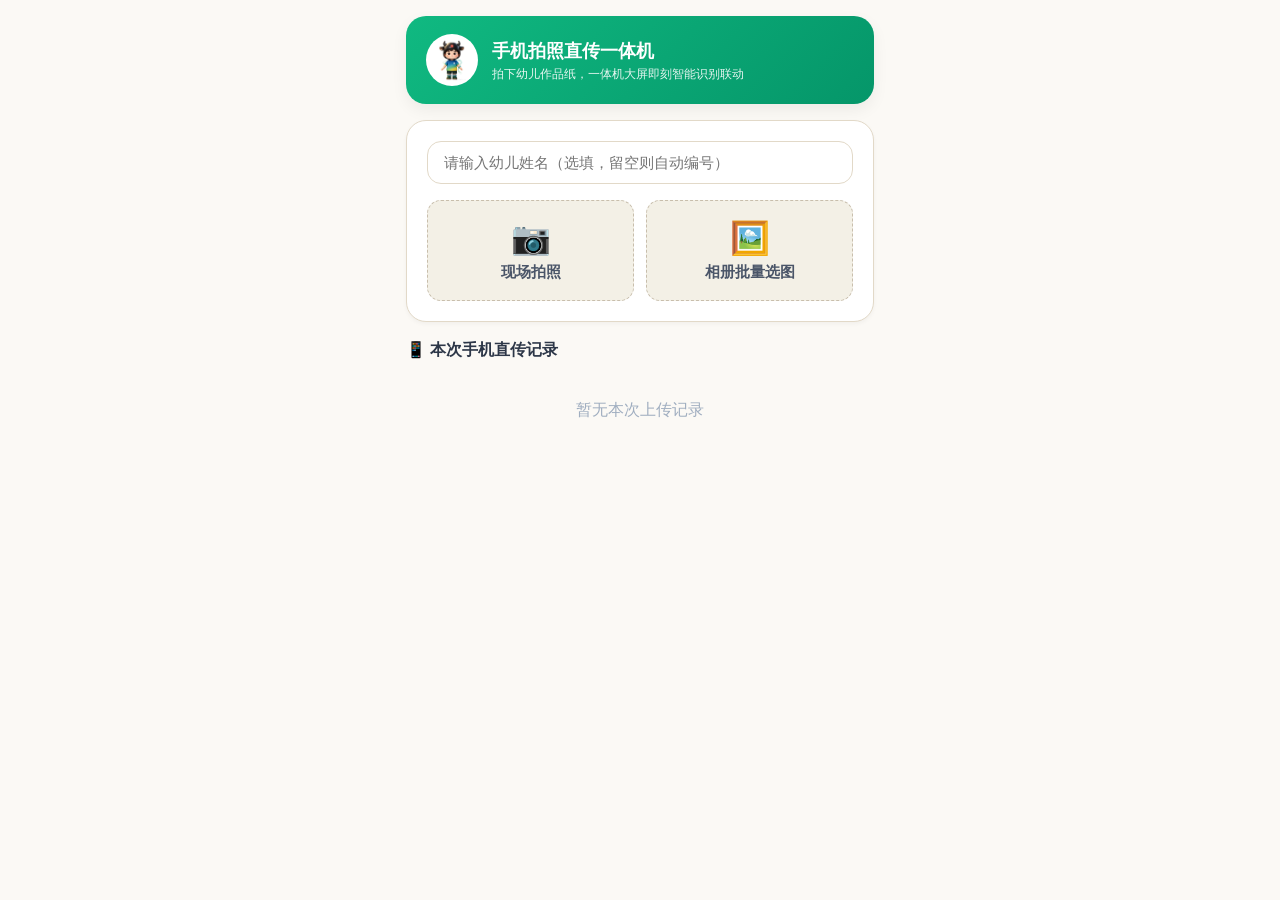
<file: 高青寻宝记_独立寻宝/mobile.html>
<!DOCTYPE html>
<html lang="zh-CN">
<head>
  <meta charset="UTF-8">
  <meta name="viewport" content="width=device-width, initial-scale=1.0, maximum-scale=1.0, user-scalable=no">
  <meta http-equiv="Cache-Control" content="no-cache, no-store, must-revalidate">
  <meta http-equiv="Pragma" content="no-cache">
  <meta http-equiv="Expires" content="0">
  <title>高青寻宝记•独立寻宝 - 手机拍照直传一体机</title>
  <link rel="stylesheet" href="css/theme.css?v=20261111_07">
  <link rel="stylesheet" href="css/mobile.css?v=20261111_07">
  <script defer src="js/api.js?v=20261111_07"></script>
  <script defer src="js/mobile.js?v=20261111_07"></script>
</head>
<body>
  <div class="mobile-container">
    <div class="mobile-header">
      <div class="mobile-header-avatar">
        <img src="assets/mascot_boy.png" alt="小高">
      </div>
      <div>
        <h2 style="font-size:18px; font-weight:800;">手机拍照直传一体机</h2>
        <p style="font-size:12px; opacity:0.9;">拍下幼儿作品纸，一体机大屏即刻智能识别联动</p>
      </div>
    </div>

    <div class="mobile-upload-card">
      <input type="text" id="child-name-input" class="input-name" placeholder="请输入幼儿姓名（选填，留空则自动编号）">

      <input type="file" id="camera-input" accept="image/*" capture="environment" style="display:none;" onchange="handleFileSelect(event)">
      <input type="file" id="album-input" accept="image/*" multiple style="display:none;" onchange="handleFileSelect(event)">

      <div class="upload-btn-row">
        <button class="btn-mobile-upload" onclick="document.getElementById('camera-input').click()">
          <span style="font-size:32px;">📷</span>
          <span>现场拍照</span>
        </button>
        <button class="btn-mobile-upload" onclick="document.getElementById('album-input').click()">
          <span style="font-size:32px;">🖼️</span>
          <span>相册批量选图</span>
        </button>
      </div>

      <div id="upload-progress-box" style="display:none;">
        <div style="font-size:13px; font-weight:600; color:#4A5568; margin-bottom:6px;" id="upload-progress-text">正在上传中...</div>
        <div class="stat-progress-bar">
          <div id="upload-progress-bar" class="stat-progress-fill" style="width:0%;"></div>
        </div>
      </div>
    </div>

    <div style="display:flex; justify-content:space-between; align-items:center;">
      <h3 style="font-size:16px; font-weight:700; color:#2D3748;">📱 本次手机直传记录</h3>
    </div>

    <div id="mobile-works-list" style="display:flex; flex-direction:column; gap:10px;"></div>
  </div>
</body>
</html>
</file>
<file: 高青寻宝记_独立寻宝/css/theme.css>
:root {
  --bg-main: #FBF9F5;
  --bg-card: #FFFFFF;
  --bg-card-subtle: #F3F0E6;
  --text-main: #2D3748;
  --text-muted: #718096;
  --text-light: #A0AEC0;
  --primary: #10B981;
  --primary-hover: #059669;
  --primary-light: #D1FAE5;
  --danger: #EF4444;
  --danger-light: #FEE2E2;
  --warning: #F59E0B;
  --warning-light: #FEF3C7;
  --accent: #3B82F6;
  --accent-light: #DBEAFE;
  --border-color: #E2D9C8;
  --radius-sm: 8px;
  --radius-md: 14px;
  --radius-lg: 20px;
  --radius-full: 9999px;
  --shadow-sm: 0 2px 4px rgba(0, 0, 0, 0.04);
  --shadow-md: 0 6px 16px rgba(0, 0, 0, 0.06);
  --shadow-lg: 0 14px 28px rgba(0, 0, 0, 0.08);
  --shadow-card: 0 4px 12px rgba(139, 115, 85, 0.08);
}

* {
  box-sizing: border-box;
  margin: 0;
  padding: 0;
  -webkit-tap-highlight-color: transparent;
}

body {
  font-family: -apple-system, BlinkMacSystemFont, "Segoe UI", Roboto, "PingFang SC", "Hiragino Sans GB", "Microsoft YaHei", sans-serif;
  background-color: var(--bg-main);
  color: var(--text-main);
  line-height: 1.5;
  overflow-x: hidden;
  user-select: none;
}

button {
  font-family: inherit;
  cursor: pointer;
  border: none;
  outline: none;
  transition: transform 0.15s ease, background-color 0.15s ease, box-shadow 0.15s ease;
}

button:active {
  transform: scale(0.96);
}

.btn-primary {
  background: linear-gradient(135deg, #10B981, #059669);
  color: #FFFFFF;
  font-weight: 600;
  padding: 10px 20px;
  border-radius: var(--radius-full);
  box-shadow: 0 4px 12px rgba(16, 185, 129, 0.3);
  display: inline-flex;
  align-items: center;
  gap: 8px;
  font-size: 15px;
}

.btn-primary:hover {
  background: linear-gradient(135deg, #059669, #047857);
}

.btn-accent {
  background: linear-gradient(135deg, #3B82F6, #2563EB);
  color: #FFFFFF;
  font-weight: 600;
  padding: 10px 20px;
  border-radius: var(--radius-full);
  box-shadow: 0 4px 12px rgba(59, 130, 246, 0.3);
  display: inline-flex;
  align-items: center;
  gap: 8px;
  font-size: 15px;
}

.btn-warning {
  background: linear-gradient(135deg, #F59E0B, #D97706);
  color: #FFFFFF;
  font-weight: 600;
  padding: 10px 20px;
  border-radius: var(--radius-full);
  box-shadow: 0 4px 12px rgba(245, 158, 11, 0.3);
  display: inline-flex;
  align-items: center;
  gap: 8px;
  font-size: 15px;
}

.btn-outline {
  background: #FFFFFF;
  color: var(--text-main);
  border: 1.5px solid var(--border-color);
  font-weight: 600;
  padding: 9px 18px;
  border-radius: var(--radius-full);
  display: inline-flex;
  align-items: center;
  gap: 8px;
  font-size: 15px;
}

.btn-outline:hover {
  background: #F9F7F1;
}

.btn-danger-outline {
  background: #FFF5F5;
  color: #E53E3E;
  border: 1.5px solid #FEB2B2;
  font-weight: 700;
  padding: 9px 18px;
  border-radius: var(--radius-full);
  display: inline-flex;
  align-items: center;
  gap: 8px;
  font-size: 15px;
}

.btn-danger-outline:hover {
  background: #FED7D7;
  color: #C53030;
}

.badge {
  display: inline-flex;
  align-items: center;
  gap: 4px;
  padding: 4px 10px;
  border-radius: var(--radius-full);
  font-size: 12px;
  font-weight: 600;
}
.badge-success { background-color: var(--primary-light); color: #065F46; }
.badge-danger { background-color: var(--danger-light); color: #991B1B; }
.badge-warning { background-color: var(--warning-light); color: #92400E; }
.badge-info { background-color: var(--accent-light); color: #1E40AF; }
</file>
<file: 高青寻宝记_独立寻宝/css/mobile.css>
.mobile-container {
  max-width: 500px;
  margin: 0 auto;
  padding: 16px;
  min-height: 100vh;
  display: flex;
  flex-direction: column;
  gap: 16px;
}

.mobile-header {
  background: linear-gradient(135deg, #10B981, #059669);
  color: #FFF;
  border-radius: var(--radius-lg);
  padding: 18px 20px;
  display: flex;
  align-items: center;
  gap: 14px;
  box-shadow: var(--shadow-md);
}

.mobile-header-avatar {
  width: 52px;
  height: 52px;
  background: #FFF;
  border-radius: 50%;
  padding: 4px;
}

.mobile-header-avatar img {
  width: 100%;
  height: 100%;
  object-fit: contain;
}

.mobile-upload-card {
  background: #FFF;
  border-radius: var(--radius-lg);
  border: 1.5px solid var(--border-color);
  padding: 20px;
  box-shadow: var(--shadow-sm);
  display: flex;
  flex-direction: column;
  gap: 16px;
}

.input-name {
  width: 100%;
  padding: 12px 16px;
  border-radius: var(--radius-md);
  border: 1.5px solid var(--border-color);
  font-size: 15px;
  outline: none;
}

.input-name:focus {
  border-color: var(--primary);
}

.upload-btn-row {
  display: grid;
  grid-template-columns: 1fr 1fr;
  gap: 12px;
}

.btn-mobile-upload {
  display: flex;
  flex-direction: column;
  align-items: center;
  justify-content: center;
  gap: 6px;
  padding: 18px 10px;
  border-radius: var(--radius-md);
  background: #F3F0E6;
  border: 1.5px dashed #C8BEAC;
  color: #4A5568;
  font-weight: 700;
  font-size: 15px;
  cursor: pointer;
}

.btn-mobile-upload:active {
  background: #E8E0D2;
}

.mobile-work-item {
  background: #FFF;
  border-radius: var(--radius-md);
  border: 1.5px solid var(--border-color);
  padding: 12px;
  display: flex;
  gap: 12px;
  align-items: center;
}

.mobile-thumb {
  width: 64px;
  height: 64px;
  border-radius: var(--radius-sm);
  object-fit: cover;
  border: 1px solid #E2D9C8;
}

.mobile-info {
  flex: 1;
}

.mobile-name-row {
  display: flex;
  justify-content: space-between;
  align-items: center;
}
</file>
